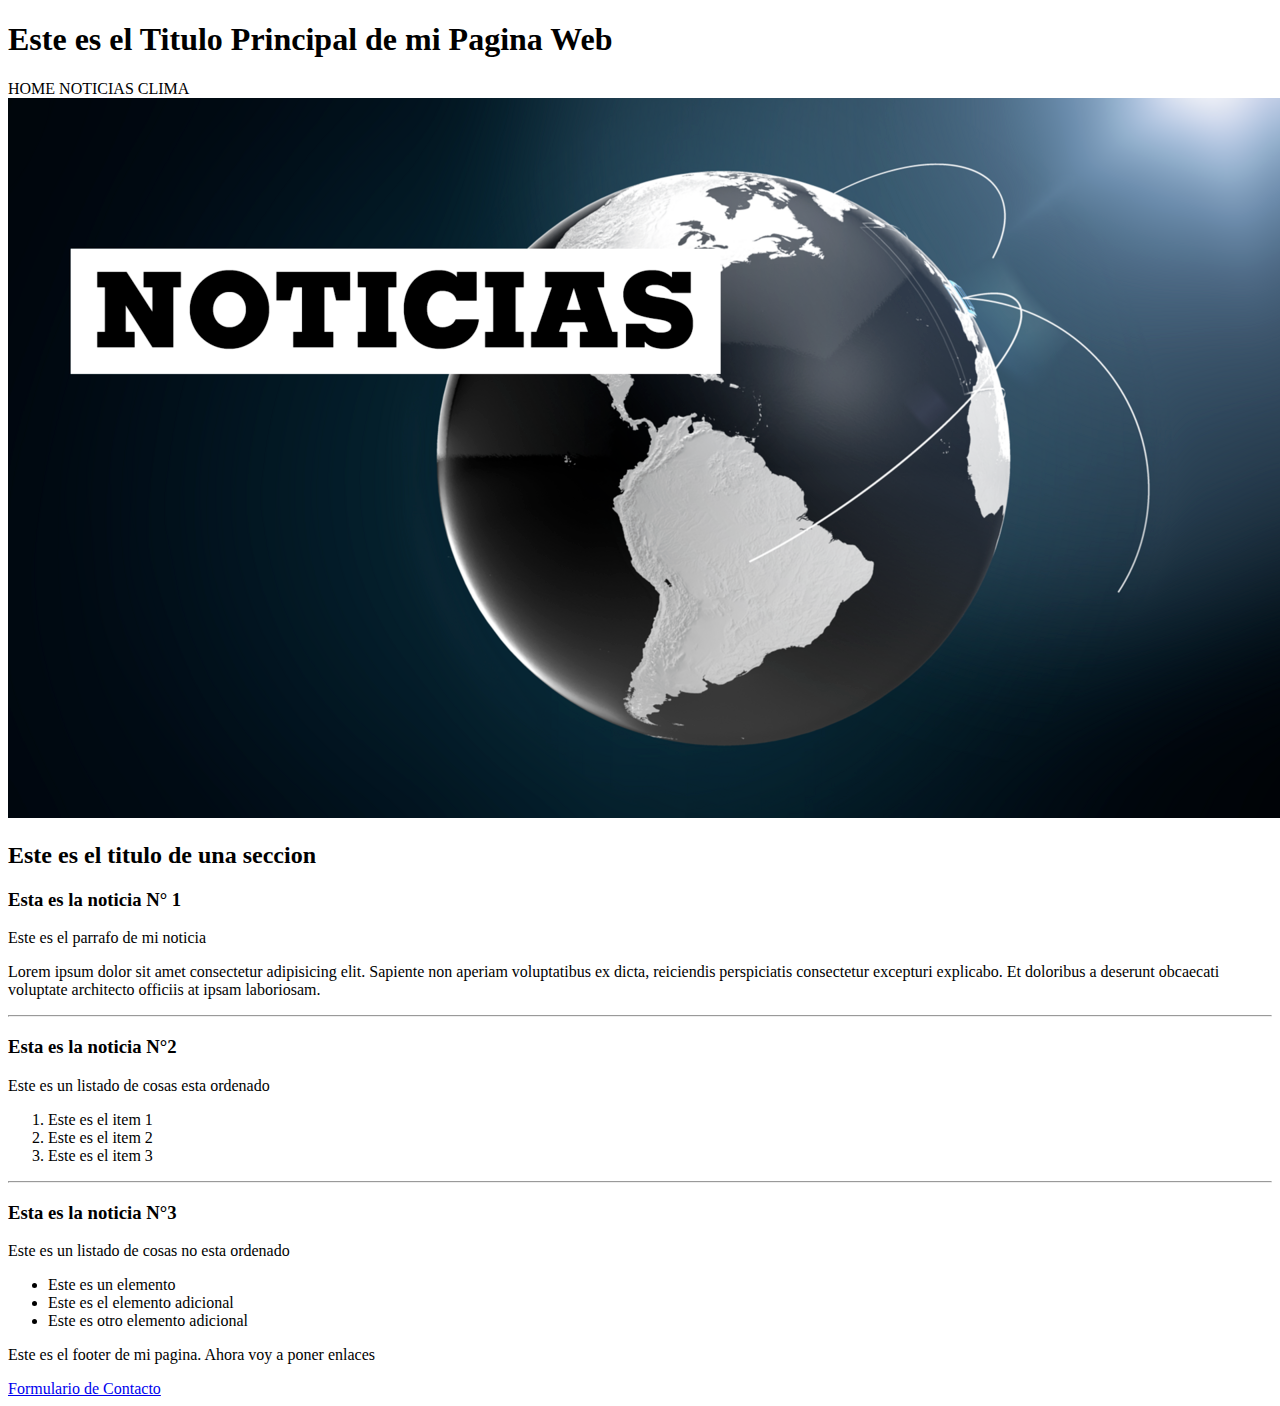
<file: C3 HTML/index.html>
<!DOCTYPE html>
<html lang="es">

<head>
    <meta charset="UTF-8">
    <meta name="viewport" content="width=device-width, initial-scale=1.0">
    
    <title>MI PRIMER SITIO WEB</title>
</head>

<body>

    <header>
        <h1>Este es el Titulo Principal de mi Pagina Web</h1>
        
        <span>HOME</span>
        <span>NOTICIAS</span>
        <span>CLIMA</span>
    </header>
    
    <main>

        <img src="noticia.png" />

        <section>

           <article>

               <h2>Este es el titulo de una seccion</h2>
               <h3>Esta es la noticia N° 1</h3>
               
               <div>
                   <p>Este es el parrafo de mi noticia</p>
                   <p>Lorem ipsum dolor sit amet consectetur adipisicing elit. Sapiente non aperiam 
                       voluptatibus ex dicta, reiciendis perspiciatis consectetur excepturi explicabo. 
                       Et doloribus a deserunt obcaecati voluptate architecto officiis at ipsam laboriosam.</p>
                </div>
                       
            </article> 
                   <hr/>

            <article>

                <h3>Esta es la noticia N°2</h3>
                <p>Este es un listado de cosas esta ordenado</p>
                
                <ol>
                    <li>Este es el item 1</li>
                    <li>Este es el item 2</li>
                    <li>Este es el item 3</li>
                </ol>
                
            </article>
            <hr/>

            <article>

                <h3>Esta es la noticia N°3</h3>
                <p>Este es un listado de cosas no esta ordenado</p>
                
                <ul>
                    <li>Este es un elemento</li>
                    <li>Este es el elemento adicional</li>
                    <li>Este es otro elemento adicional</li>
                    
                </ul>
            </article>
                
        </section>
    </main>
    
    <footer>
        <p>Este es el footer de mi pagina. Ahora voy a poner enlaces</p>

       <a href="contacto.html">Formulario de Contacto</a>
    </footer>
 
    
</body>
    
    
    
    
    
    </html>
</file>
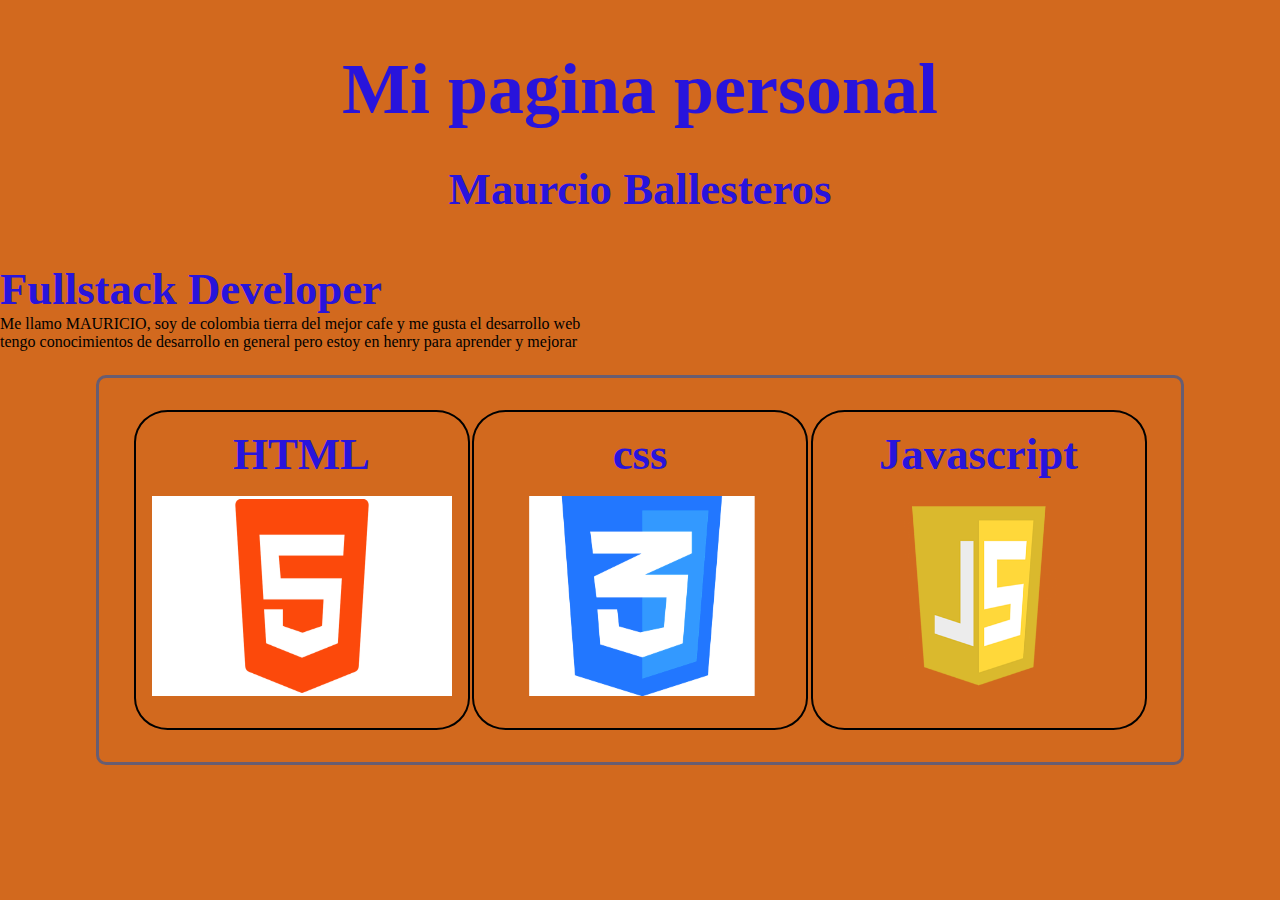
<file: C4 CSS/index.html>
<!DOCTYPE html>
<html lang="en">
<head>
    <meta charset="UTF-8">
    <meta name="viewport" content="width=device-width, initial-scale=1.0">
    <title>Mi pagina web</title>
    <link rel="stylesheet" href="./reset.css" />
    <link rel="stylesheet" type="text/css" href="./estilos.css" />
</head>
<body>
    <header>
        <div id="titulos">         
            <h1 class="title" id="principal">Mi pagina personal</h1>
            <h2 class="title">Maurcio Ballesteros</h2>
        </div>
        
    </header>
    <main>
        <article>
            <h3 class="title">Fullstack Developer</h3>
            <p>Me llamo MAURICIO, soy de colombia tierra del mejor cafe y me gusta el desarrollo web</p>
            <p>tengo conocimientos de desarrollo en general pero estoy en henry para aprender y mejorar</p>

        </article>

        <article>
            <div id="cards-container">
                <div class="card">
                    <h4 class="title">HTML</h4>
                    <img src="img/html.png" class="logo" />
                </div>
                
                <div class="card">
                    <h4 class="title">css</h4>
                    <img src="img/css.png" class="logo" />
                </div>
                
                <div class="card">
                    <h4 class="title">Javascript</h4>
                    <img src="img/javascript.png" class="logo" />
                    
                </div>
            </div>
        </article>

    </main>
</body>
</html>
</file>
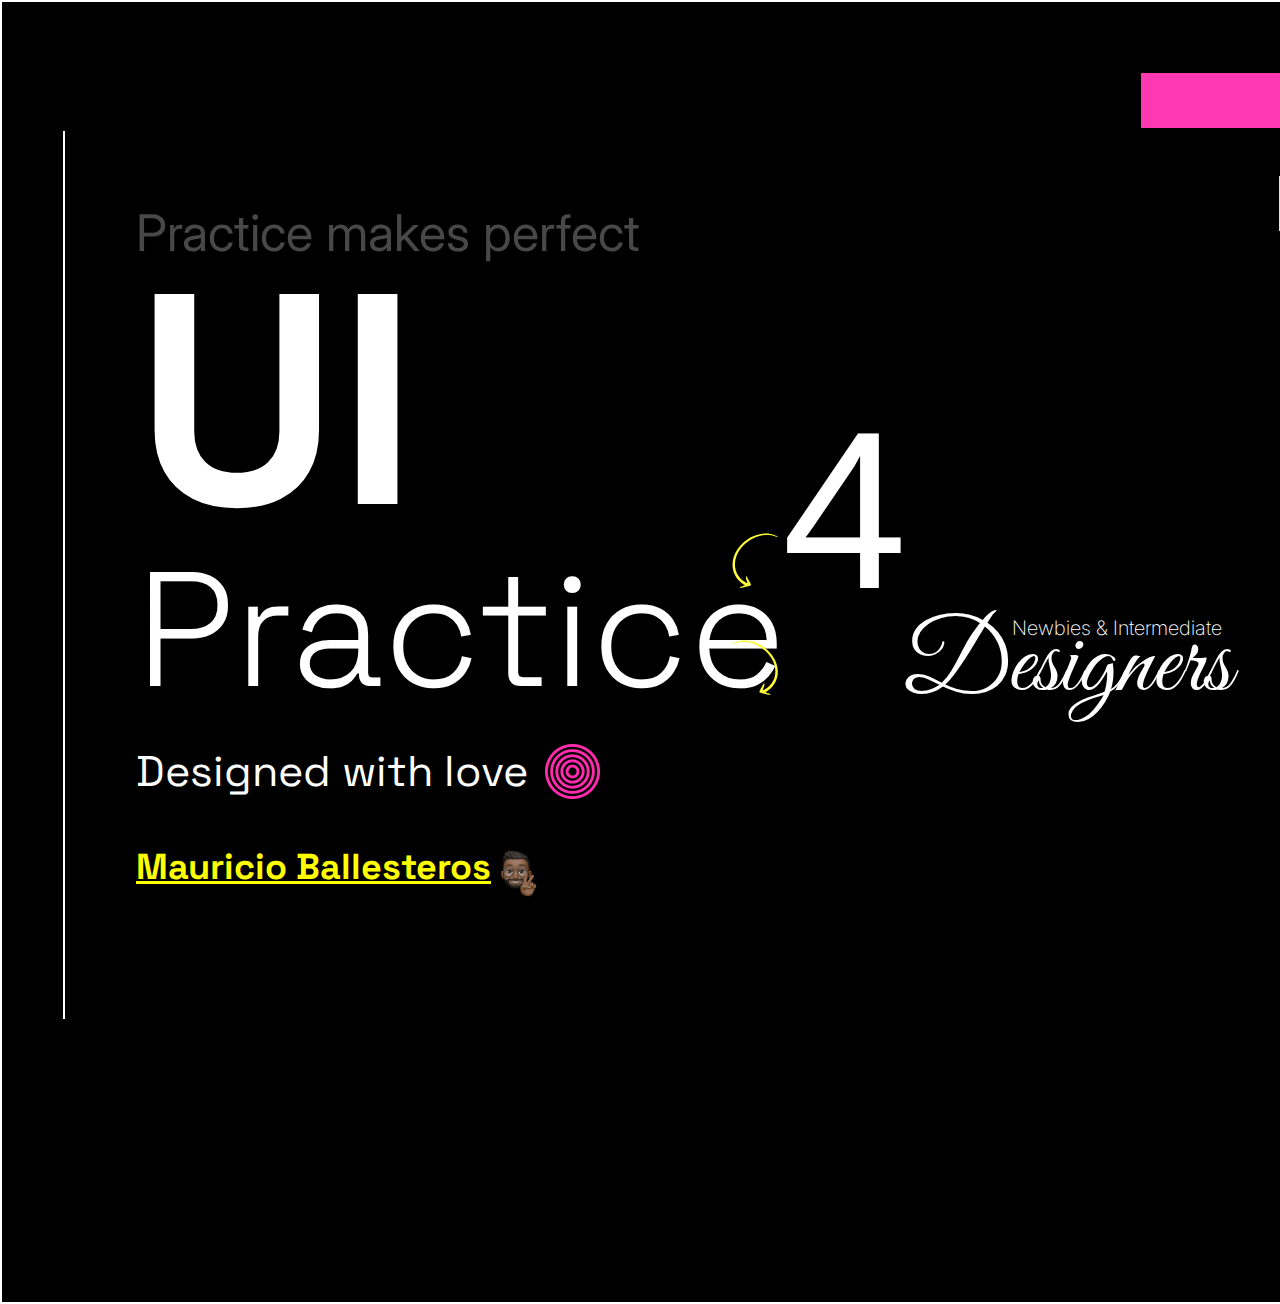
<file: C4 CSS/Diseño/index.html>
<!DOCTYPE html>
<html lang="en">
<head>
    <meta charset="UTF-8">
    <meta name="viewport" content="width=device-width, initial-scale=1.0">
    
    <link rel="preconnect" href="https://fonts.googleapis.com">
    <link rel="preconnect" href="https://fonts.gstatic.com" crossorigin>
    <link href="https://fonts.googleapis.com/css2?family=Inter:wght@400&display=swap" 
        rel="stylesheet">
    
    
    <link href="https://fonts.googleapis.com/css2?family=Inter:wght@700&family=Space+Grotesk:wght@300..700&display=swap" 
        rel="stylesheet">
    
    <link href="https://fonts.cdnfonts.com/css/seville" rel="stylesheet">

    <link href="https://fonts.googleapis.com/css2?family=Great+Vibes&display=swap" rel="stylesheet">
                
        

    <link rel="stylesheet" href="reset.css">
    <link rel="stylesheet" href="index.css">
    <title>UI Practice</title>

</head>
<body>
    <header>
        <div id="caja-rosa"></div>
        <div id="caja-amarilla"></div>
    </header>
    
    <main>
        <div id="contenedor-palabras-4">
            <section id="contenedor-practice-autor">
                <article>
                    <h1>Practice makes perfect</h1>
                    <span id="ui"> UI </span>
                    <h2 id="practice"> Practice </h2>
    
                    <div id="contenedor-design-circulo-rosa">
                        <h2 id="designlove"> Designed with love </h2>
                        <img src="assets/img/circulo rosa.png" alt="circulo rosa">
                    </div>
    
                    <div id="contenedor-autor-avatar">
                        <h3><a id="autor" href="#"> Mauricio Ballesteros </a></h3>
                        <img src="assets/img/avatar.png" alt="avatar">
                    </div>
                </article>
            </section>
    
            <section id="contenedor-numero-4">
                <article>
                    <img src="assets/img/flecha izq.png" alt="flecha izq">
                    <span id="numero4"> 4 </span>
                    <img src="assets/img/flecha der.png" alt="flecha der">
                </article>
            </section>

            <section id="contenedor-designer-palabras">
                <article>
                    <div id="contenedor-avatar">
                        <span> Newbies & Intermediate </span>
                        <h2> Designers </h2>
                    </div>
                </article>
            </section>
        </div>
        

        

    </main>
    
    <footer>
        <div id="contenedor-estrella">
            <img id="estrella" src="assets/img/estrella rosa.png" alt="estrella rosa">
            <div id="caja-amarilla-bottom"></div>
        </div>
    </footer>
</body>
</html>
</file>
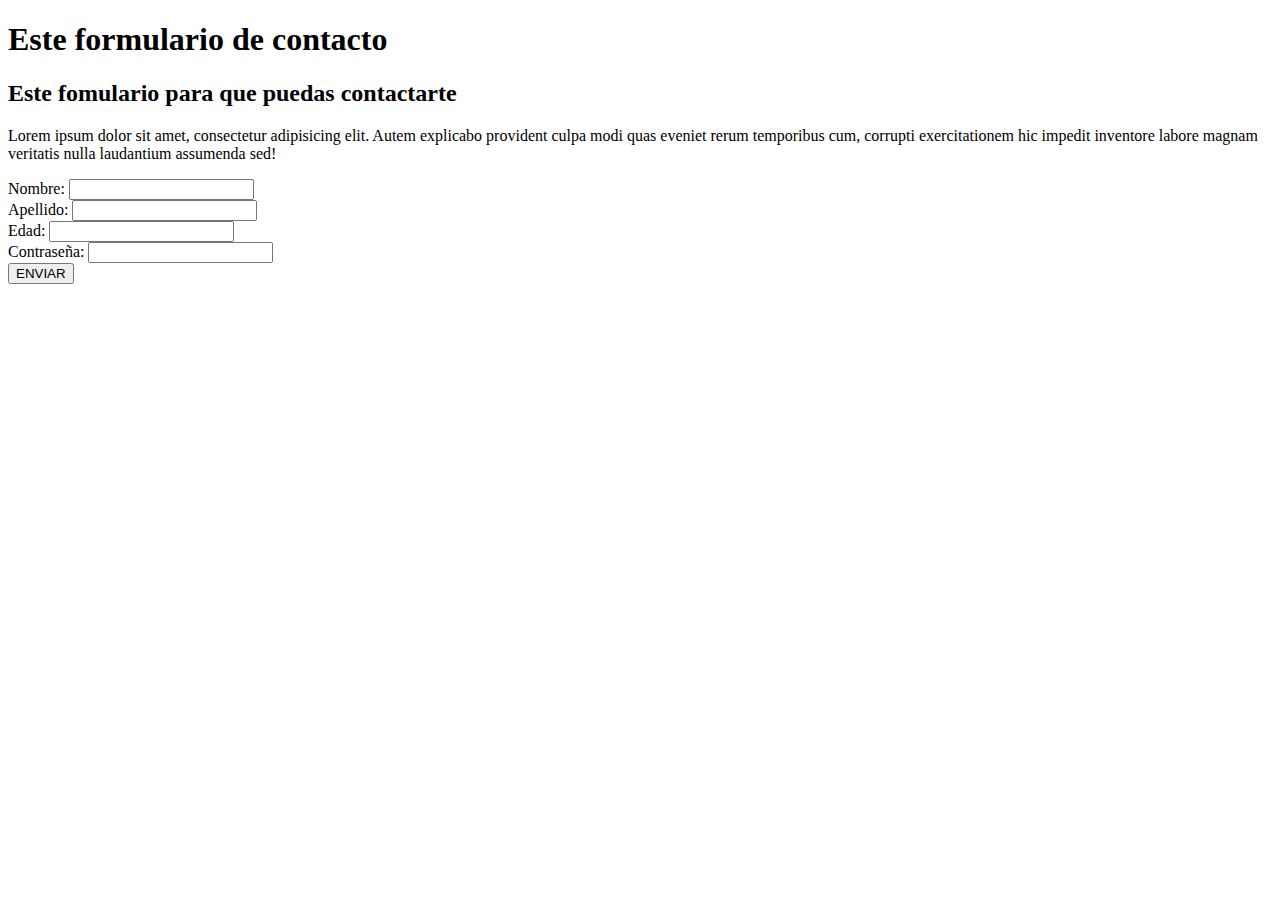
<file: C3 HTML/contacto.html>
<!DOCTYPE html>
<html lang="en">
<head>
    <meta charset="UTF-8">
    <meta name="viewport" content="width=device-width, initial-scale=1.0">
    <title>Document</title>
</head>
<body>
    <header>
        <h1>Este formulario de contacto</h1>
    </header>

    <main>
        <div>
            <h2>Este fomulario para que puedas contactarte</h2>

            <p> Lorem ipsum dolor sit amet, consectetur adipisicing elit. 
                Autem explicabo provident culpa modi quas eveniet rerum temporibus cum, 
                corrupti exercitationem hic impedit inventore labore magnam veritatis nulla laudantium assumenda sed!</p>
        </div>

        <form>
            <div>
                <label for="nombre">Nombre: </label>
                <input type="text" name="nombre" />
            </div>

            <div>
                <label for="apellido">Apellido: </label>
                <input type="text" name="apellido" />
            </div>

            <div>
                <label for="edad">Edad: </label>
                <input type="number" name="edad" />
            </div>

            <div>
                <label for="password">Contraseña: </label>
                <input type="password" name="password" />
            </div>

            <button>ENVIAR</button>

        </form>


    </main>

    
</body>
</html>
</file>
<file: C4 CSS/estilos.css>
body {
    background-color: chocolate;
}

.title {
    font-size: 2.8em;
    color: rgb(40, 20, 220);
}

.logo {
    width: 300px;
    height: 200px;
}

.card {
    border: 2px solid black;
    width: fit-content;
    padding: 1em 1em 2em 1em;
    border-radius: 10%;
    transition: 1s;
    display: flex;
    flex-direction: column;
    gap: 1em;
    align-items: center;
}

.card:hover {
    background-color: rgb(137, 187, 198);
}

#principal {
    font-size: 4.5em;
}

#titulos {
    /*  border: 2px solid black;  */
    width: 60vw;
    margin: auto;
    padding: 3em;
    display: flex;
    flex-direction: column;
    align-items: center;
    gap: 2em;
}

#cards-container {
    /* background-color: aquamarine; */
    width: 85vw;
    margin: auto;
    margin-top: 1.5em;
    border: 3px solid rgb(104, 93, 114);
    border-radius: 10px;
    padding: 2em;
    display: flex;
    flex-direction: row;
    justify-content: space-evenly;
    
}
</file>
<file: C4 CSS/Diseño/index.css>
body {
    width: 1920px;
    height: 1300px;
    background-color: black;

    border: 2px solid white;
    color:  white;
}

header {
    display: flex;
    flex-direction: column;
    align-items: flex-end;
}

footer {
    display: flex;
    justify-content: flex-end;
}


#caja-rosa {
    width: 781px;
    height: 55px;
    flex-shrink: 0;
    background-color: rgb(253, 56, 177);
    margin-top: 71px;
    margin-bottom: 48px;
}

#caja-amarilla {
    width: 643px;
    height: 55px;
    flex-shrink: 0;
    background-color: yellow;
}

#contenedor-practice-autor {
    width: 725px;
    height: 746px;
    flex-shrink: 0;
    margin-left: 61px;
    border-left: 2px solid white;
    padding: 71px;
    
}

#contenedor-practice-autor h1 {
    color: rgb(73, 72, 72);
    font-family: "Inter", sans-serif;
    font-size: 50.4px;
    font-style: normal;
    font-weight: 400;
    line-height: normal;
}

#ui {
    position: relative;
    bottom: 54px;
}

#contenedor-practice-autor span {
    color: white;
    font-family: "Space Grotesk", sans-serif;
    font-size: 300px;
    font-style: normal;
    font-weight: 700;
    line-height: normal;
}

#practice {
    color: white;
    font-family: "Space Grotesk", sans-serif;
    font-size: 163px;
    font-style: normal;
    font-weight: 300;
    line-height: normal;
    position: relative;
    bottom: 120px;
}

#designlove {
    color: white;
    font-family: "Space Grotesk", sans-serif;
    font-size: 43px;
    font-style: normal;
    font-weight: 400;
    line-height: normal;
}

#contenedor-design-circulo-rosa {
    display: flex;
    position: relative;
    bottom: 110px;

}

#contenedor-design-circulo-rosa img{
    width: 55px;
    height: 55px;
    margin-left: 17px;
}

#autor {
    color:yellow;
    font-family: "Space Grotesk", sans-serif;
    font-size: 36px;
    font-style: normal;
    font-weight: 700;
    line-height: normal;
    text-decoration-line: underline; 
}

#contenedor-autor-avatar {
    display: flex;
    position: relative;
    bottom: 110px;
    margin-top: 45px;
}

#numero4 {
    color: white;
    font-family: "seville", sans-serif;
    font-size: 225px;
    font-style: normal;
    font-weight: 400;
    line-height: normal;
}

#contenedor-numero-4 {
    width: 250px;
    height: 300px;
    display: flex;
    position: relative;
    left: -200px;
    top: 250px;
}

#contenedor-palabras-4 {
    display: flex;
    position: relative;
    bottom: 100px;
}

#contenedor-designer-palabras {
    width: 350px;
    height: 150px;
    position: relative;
    left: -280px;
    top: 450px;
}

#contenedor-designer-palabras span {
    color: rgb(255, 255, 255);
    font-family: "Inter", sans-serif;
    font-size: 20px;
    font-style: normal;
    font-weight: 200;
    line-height: normal;
    position: relative;
    right: -110px;
    top: 35px;
}

#contenedor-designer-palabras h2 {
    color: rgb(255, 255, 255);
    font-family: "Great Vibes", sans-serif;
    font-size: 100px;
    font-style: normal;
    font-weight: 200;
    line-height: normal;
}

#caja-amarilla-bottom {
    width: 122px;
    height: 34px;
    background-color: rgb(248, 248, 49);
    position: relative;
    bottom: 20px;
    z-index: -1;
}

#contenedor-estrella {
    position: relative;
    bottom: 80px;
    margin-right: 81px;
}
</file>
